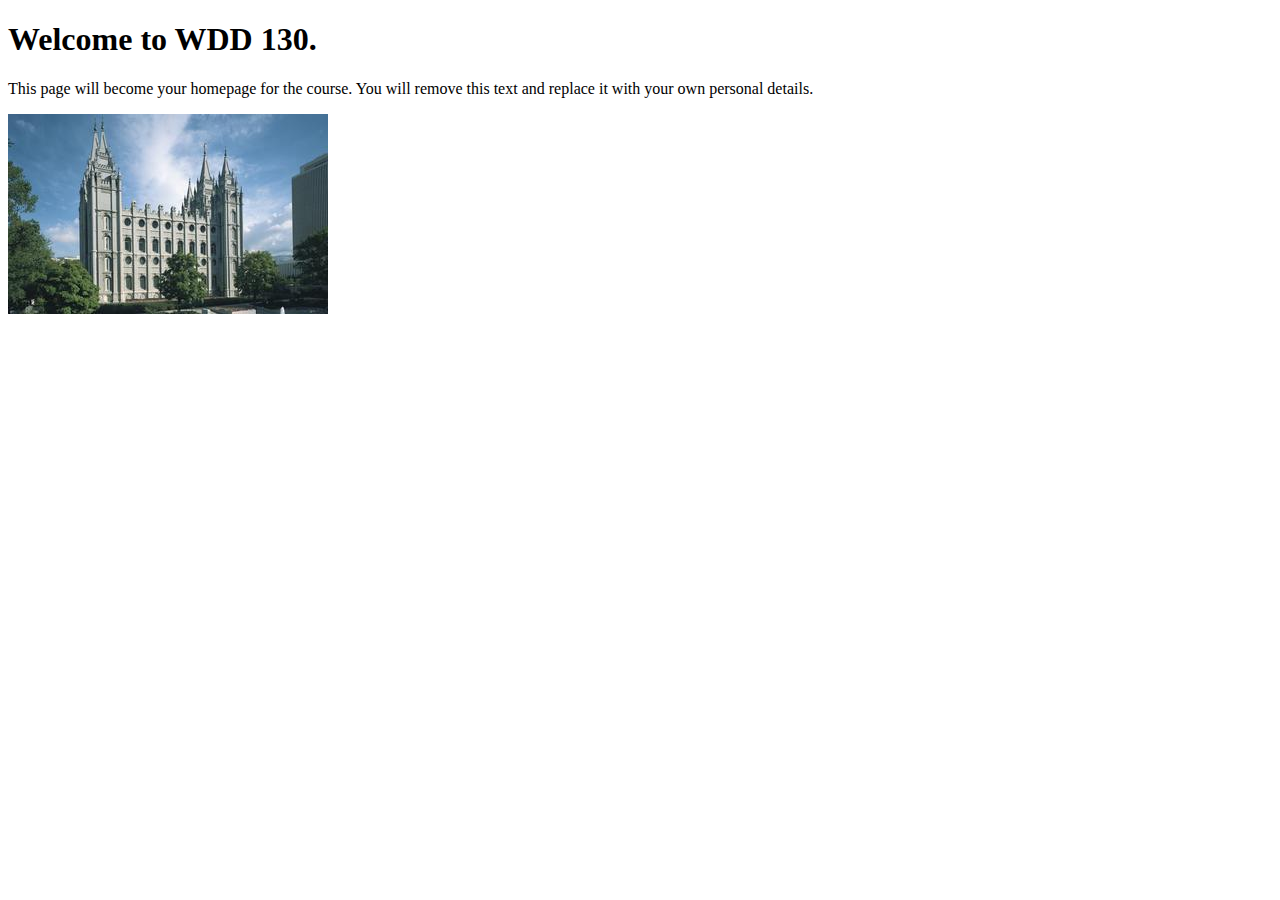
<file: index.html>
<!DOCTYPE html>
<html lang="en">
<head>
    <meta charset="UTF-8">
    <meta name="viewport" content="width=device-width, initial-scale=1.0">
    <title>WDD 130 | Personal Homepage</title>
</head>
<body>
    <h1>Welcome to WDD 130.</h1>
    <p>This page will become your homepage for the course. You will remove this text and replace it with your own personal details.</p>

    <img src="images/salt-lake-temple.jpg" alt="The Salt Lake Temple.">
</body>
</html>
</file>
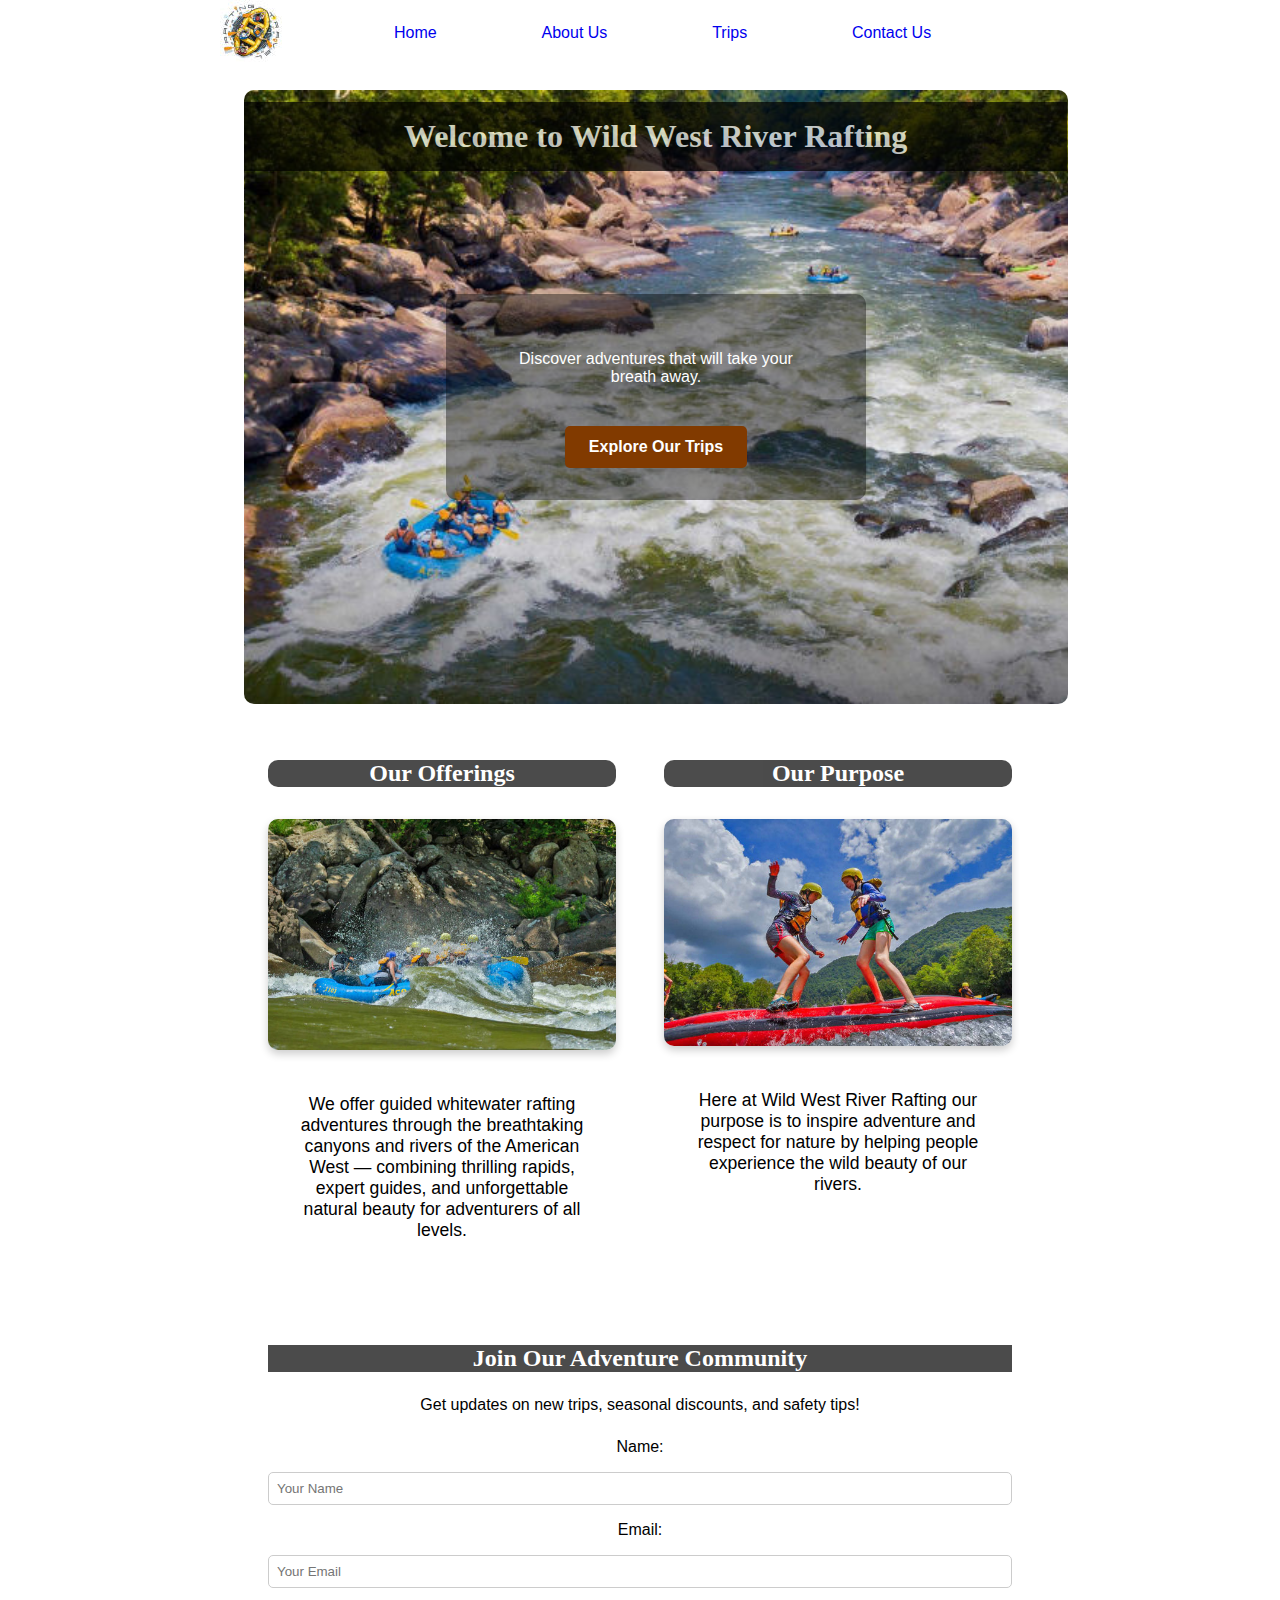
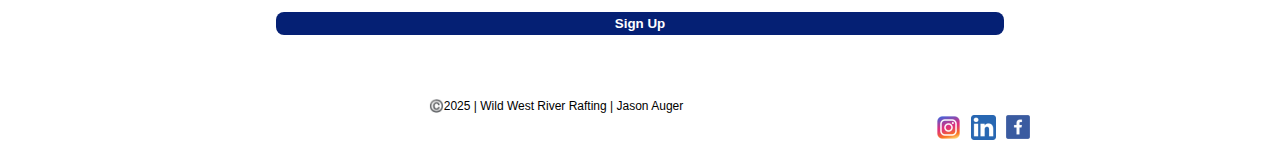
<file: wwr/index.html>
<!DOCTYPE html>
<html lang="en">

<head>
    <meta charset="UTF-8">
    <meta name="viewport" content="width=device-width, initial-scale=1.0">
    <title>Wild West Rafting Company</title>
    <meta name="Description" content="">
    <meta name="author" content="Jason Auger">
    <link rel="stylesheet" href="styles/rafting.css">
</head>

<body>
    <header>
        <img src="images/z-raftingcompas-sm.jpg" alt="Company Logo">
        <nav>
            <ul class="navigation">
                <li><a href="index.html">Home</a></li>
                <li><a href="about.html">About Us</a></li>
                <li><a href="trips.html">Trips</a></li>
                <li><a href="contact.html">Contact Us</a></li>
            </ul>
        </nav>
    </header>
    <main>
        <section class="hero-index">
            <h1>Welcome to Wild West River Rafting</h1>
            <img src="images/white-water-rafting-new-river-gorge-sm3.jpg" alt="Rafting adventure through canyon">
            <div class="hero-index-text">
                <!-- <h1>Experience the Thrill of White Water Rafting!</h1> -->
                <p>Discover adventures that will take your breath away.</p>
                <a href="trips.html" class="cta-btn">Explore Our Trips</a>
            </div>
        </section>

        <section class="two-column">
            <div class="column">
                <h2>Our Offerings</h2>
                <img src="images/pupose-sm.jpg" alt="Wild West River Rafting Purpose">
                <p>We offer guided whitewater rafting adventures through the breathtaking canyons and rivers of the
                    American
                    West —
                    combining thrilling rapids, expert guides, and unforgettable natural beauty for adventurers of all
                    levels.</p>
            </div>
            <div class="column">
                <h2>Our Purpose</h2>
                <img src="images/offerings-sm.jpg" alt="Wild West River Rafting Offerings">
                <p>Here at Wild West River Rafting our purpose is to inspire adventure and respect for nature by
                    helping people
                    experience the wild beauty of our rivers.
                </p>
        </section>

        <!-- Newsletter Signup -->
        <section class="newsletter">
            <h2>Join Our Adventure Community</h2>
            <p>Get updates on new trips, seasonal discounts, and safety tips!</p>
            <form class="signup-form">
                <div class="form-group">
                    <label for="name">Name:</label>
                    <input type="text" id="name" name="name" placeholder="Your Name" required>
                </div>
                <div class="form-group">
                    <label for="email">Email:</label>
                    <input type="email" id="email" name="email" placeholder="Your Email" required>
                </div>
                <button type="submit">Sign Up</button>
            </form>
        </section>
    </main>
    <footer>
        <p>©️2025 | Wild West River Rafting | Jason Auger</p>
        <nav class="socialmedia">
            <a href="https://facebook.com">
                <img src="images/facebook-sm.png" alt="Facebook Icon">
            </a>
            <a href="https://linkedin.com">
                <img src="images/linkedin-sm.png" alt="LinkedIn Icon">
            </a>
            <a href="https://instagram.com">
                <img src="images/instagram-sm.png" alt="Instagram Icon">
            </a>
        </nav>
    </footer>
</body>

</html>
</file>
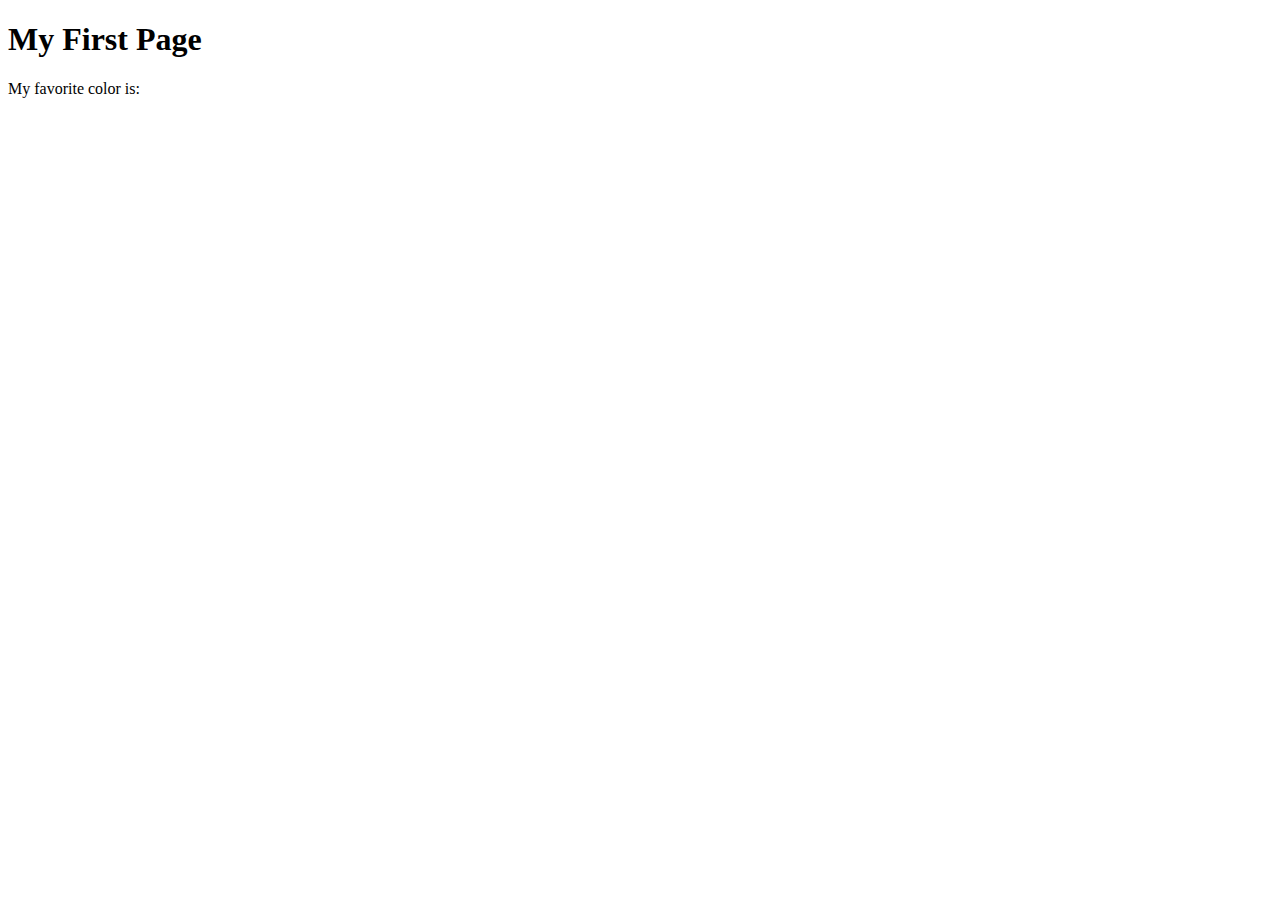
<file: week01/first-page.html>
<!DOCTYPE html>
<html lang="en">
<head>
    <meta charset="UTF-8">
    <meta name="viewport" content="width=device-width, initial-scale=1.0">
    <title>My First Page</title>
</head>
<body>
    <h1>My First Page</h1>
    <p>My favorite color is: </p>
</body>
</html>
</file>
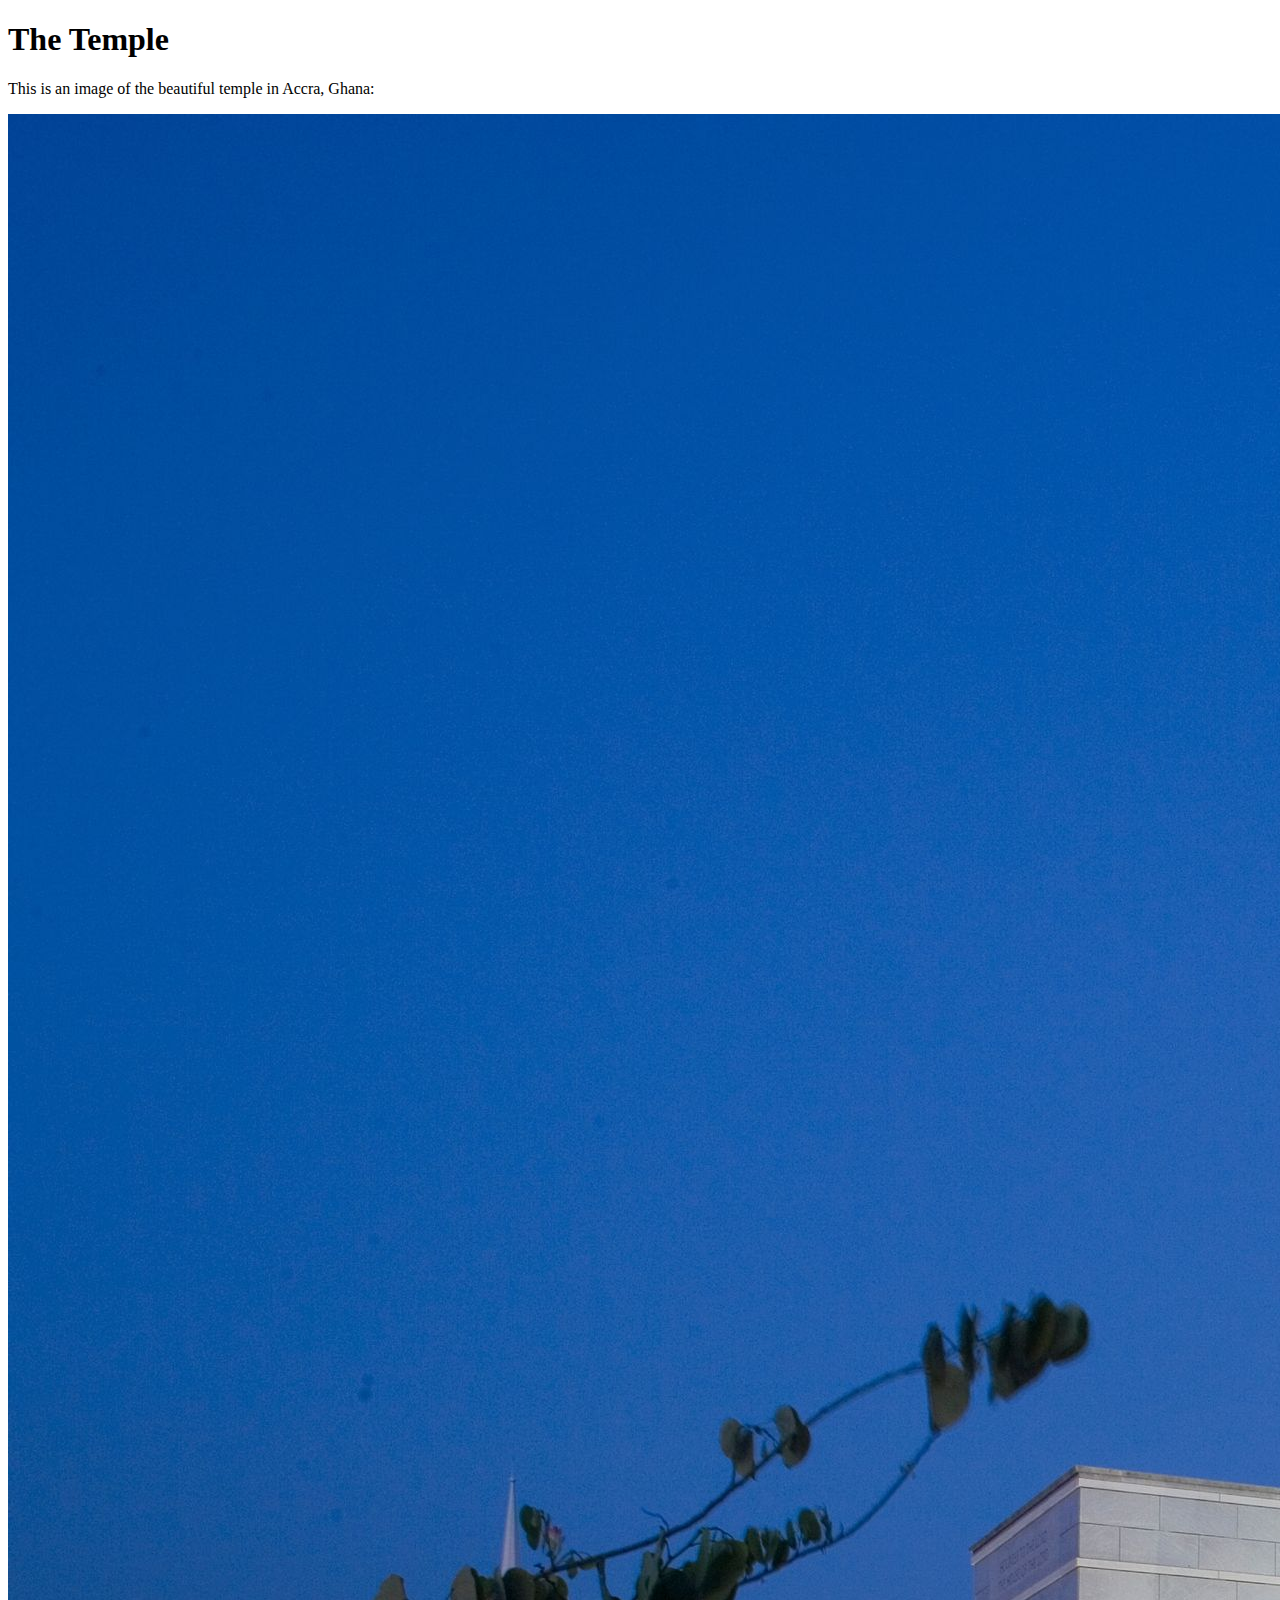
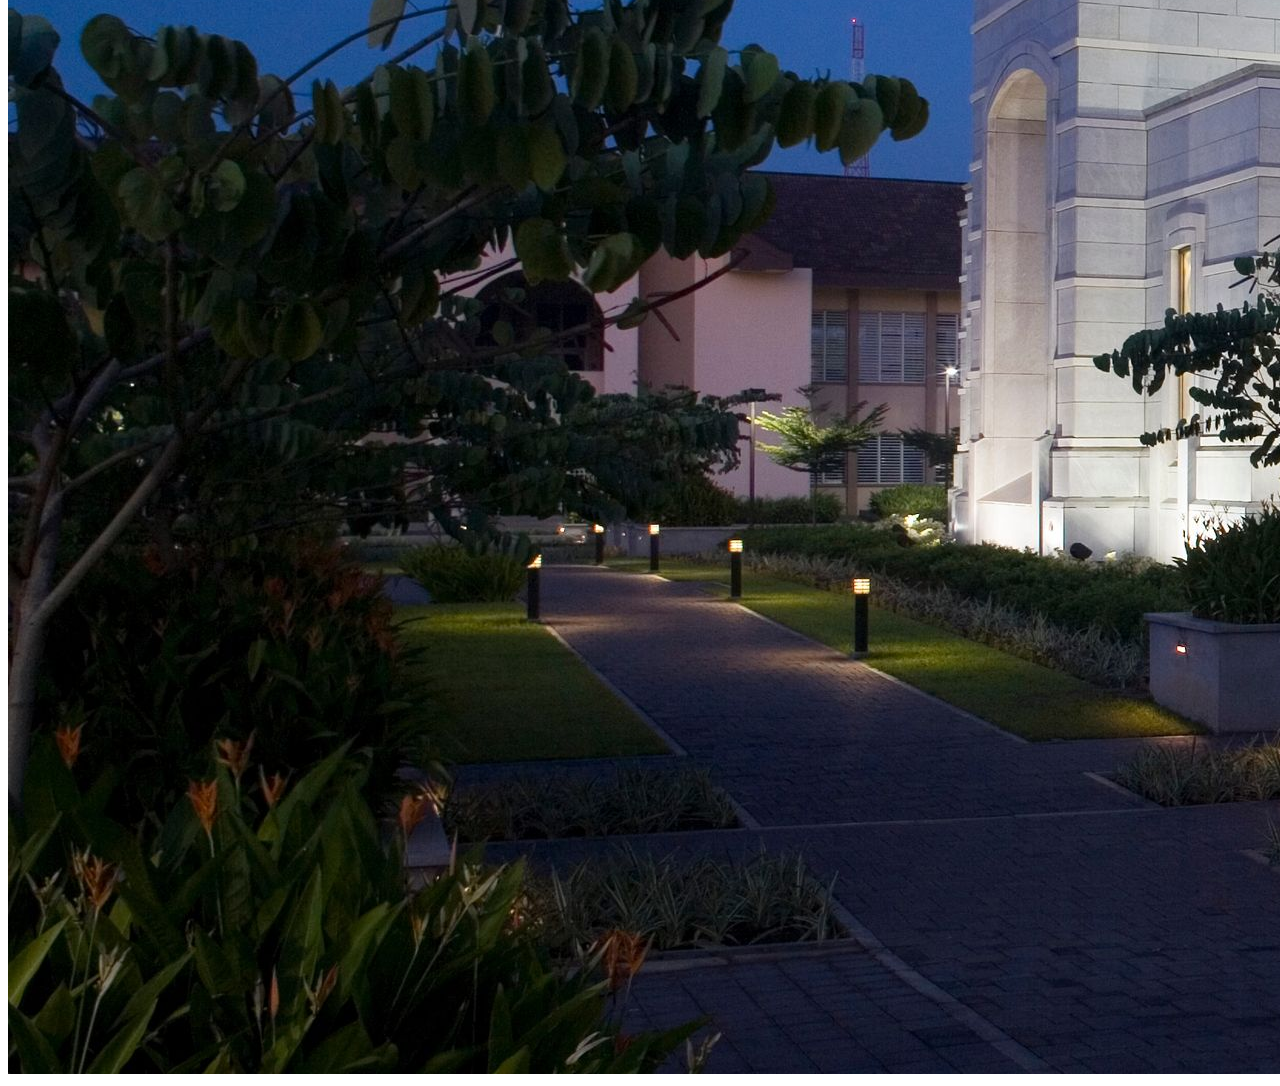
<file: week01/images.html>
<!DOCTYPE html>
<html lang="en">
<head>
    <meta charset="UTF-8">
    <meta name="viewport" content="width=device-width, initial-scale=1.0">
    <title>Temple Image</title>
</head>
<body>
    <h1>The Temple</h1>
    <p>This is an image of the beautiful temple in Accra, Ghana:</p>
    <img src="images/temple-large.jpeg" alt="The Accra Ghana Temple">
    
</body>
</html>
</file>
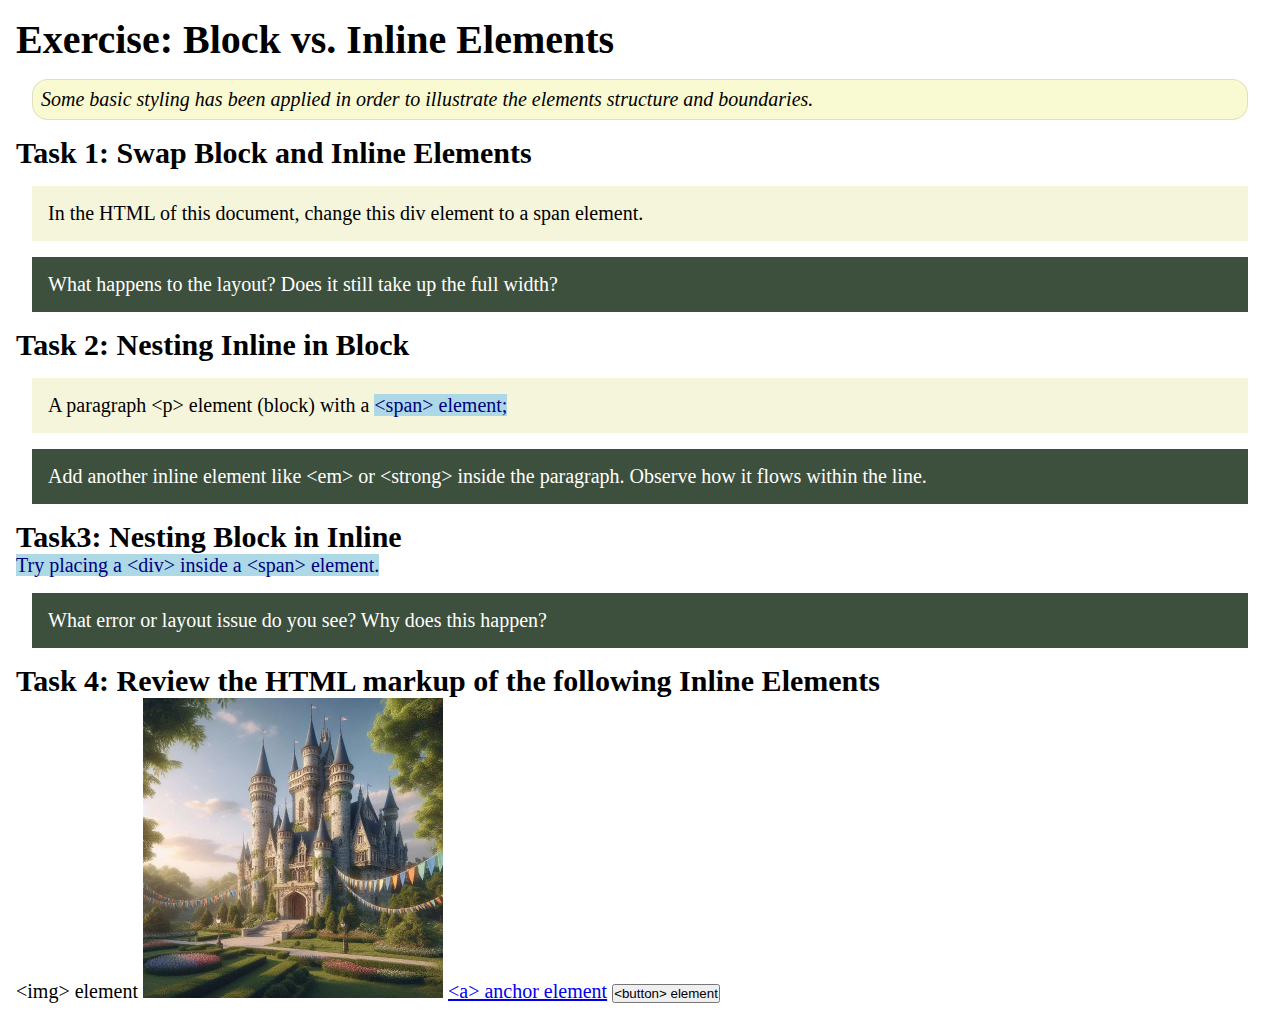
<file: week02/block-vs-inline.html>
<!DOCTYPE html>
<html lang="en">

<head>
    <meta charset="UTF-8">
    <meta name="viewport" content="width=device-width, initial-scale=1.0">
    <title>Exercise: Block vs. Inline Elements</title>
    <link rel="stylesheet" href="styles/block-vs-inline.css">
</head>

<body>
    <main>
        <h1>Exercise: Block vs. Inline Elements</h1>
        <p class="note">Some basic styling has been applied in order to illustrate the elements structure and
            boundaries.</p>

        <h2>Task 1: Swap Block and Inline Elements</h2>
        <div>In the HTML of this document, change this div element to a span element.</div>

        <p class="question">What happens to the layout? Does it still take up the full width?</p>

        <h2>Task 2: Nesting Inline in Block</h2>
        <p>A paragraph &lt;p&gt; element (block) with a <span>&lt;span&gt; element;</span></p>
        <p class="question">Add another inline element like &lt;em&gt; or &lt;strong&gt; inside the paragraph. Observe
            how it flows within the line.</p>

        <h2>Task3: Nesting Block in Inline</h2>
        <span>Try placing a &lt;div&gt; inside a &lt;span&gt; element.</span>
            <p class="question">What error or layout issue do you see? Why does this happen?</p>


            <h2>Task 4: Review the HTML markup of the following Inline Elements</h2>
        &lt;img&gt; element
        <img src="images/castle.webp" alt="placeholder image (images are inline)" width="300" height="300">
        <a href="https://churchofjesuschrist.org">&lt;a&gt; anchor element</a>
        <button type="button">&lt;button&gt; element</button>
    </main>
</body>

</html>
</file>
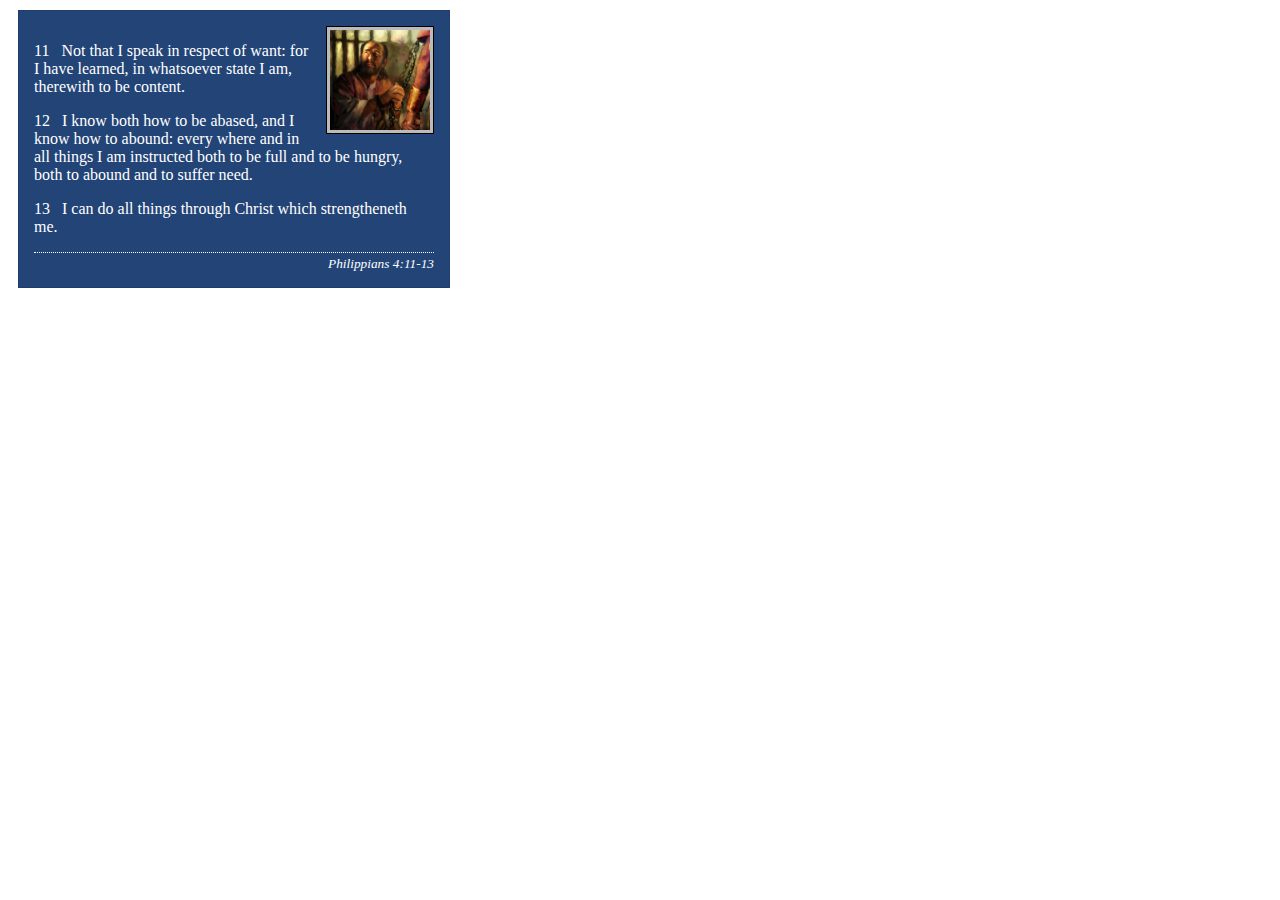
<file: week02/box-model-solution.html>
<!DOCTYPE html>
<html lang="en">
<head>
    <meta charset="UTF-8">
    <meta name="viewport" content="width=device-width, initial-scale=1.0">
    <title>Box Model Activity</title>
    <link rel="stylesheet" href="styles/box-model-solution.css">
</head>
<body>
    <main>
        <div class="callout">
            <img src="images/apostle-paul-imprisoned.webp" alt="Paul the Apostle - Imprisoned in Rome" width="200" height="200">
            <blockquote>
                <p>11 &nbsp; Not that I speak in respect of want: for I have learned, in whatsoever state I am, therewith to be content.</p>
                <p>12 &nbsp; I know both how to be abased, and I know how to abound: every where and in all things I am instructed both to be full and to be hungry, both to abound and to suffer need.</p>
                <p>13 &nbsp; I can do all things through Christ which strengtheneth me.</p>
            </blockquote>
            <cite>Philippians 4:11-13</cite>
        </div>
    </main>
</body>
</html>
</file>
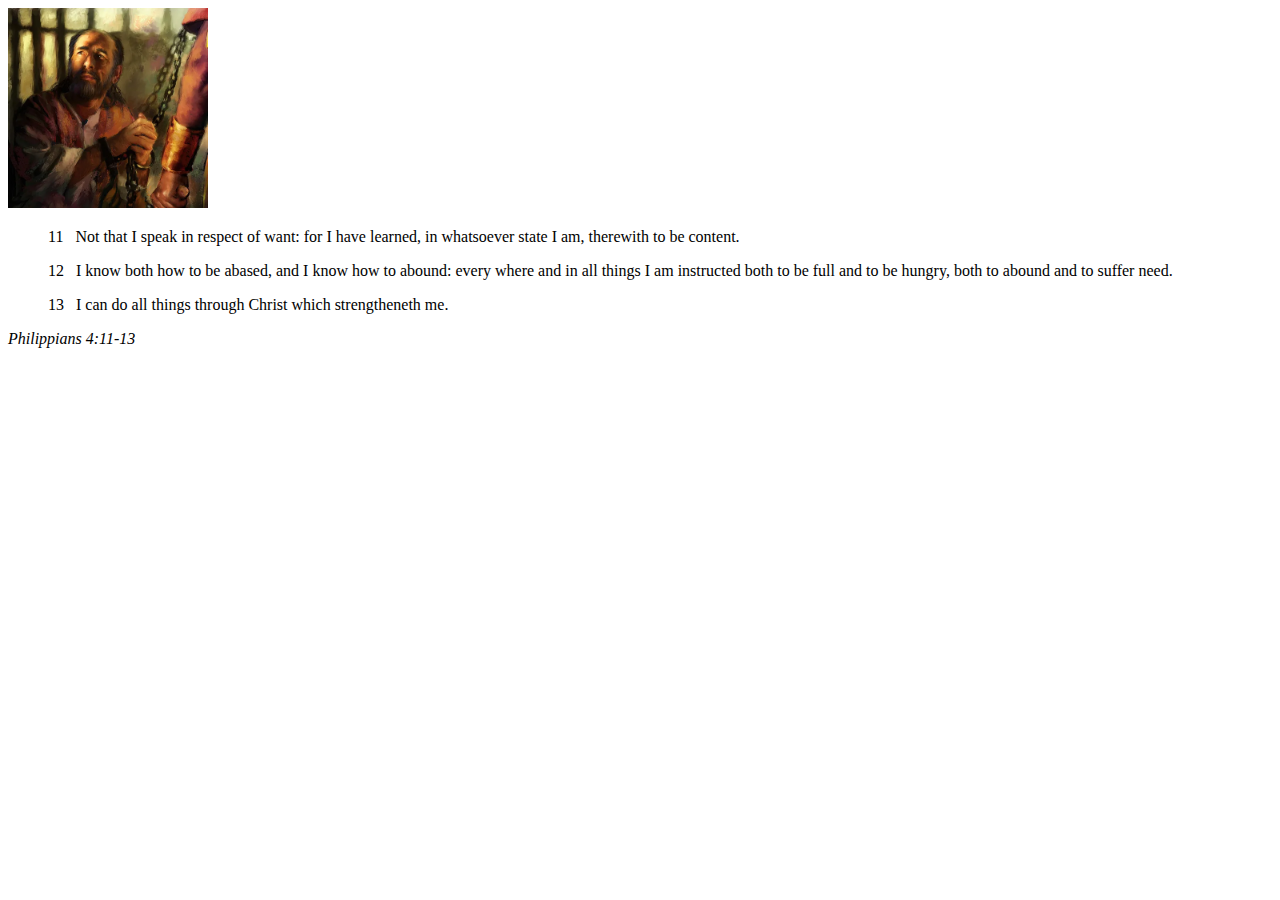
<file: week02/box-model.html>
<!DOCTYPE html>
<html lang="en">
<head>
    <meta charset="UTF-8">
    <meta name="viewport" content="width=device-width, initial-scale=1.0">
    <title>Box Model Activity</title>
</head>
<body>
    <main>
        <div class="callout">
            <img src="images/apostle-paul-imprisoned.webp" alt="Paul the Apostle - Imprisoned in Rome" width="200" height="200">
            <blockquote>
                <p>11 &nbsp; Not that I speak in respect of want: for I have learned, in whatsoever state I am, therewith to be content.</p>
                <p>12 &nbsp; I know both how to be abased, and I know how to abound: every where and in all things I am instructed both to be full and to be hungry, both to abound and to suffer need.</p>
                <p>13 &nbsp; I can do all things through Christ which strengtheneth me.</p>
            </blockquote>
            <cite>Philippians 4:11-13</cite>
        </div>
    </main>
</body>
</html>
</file>
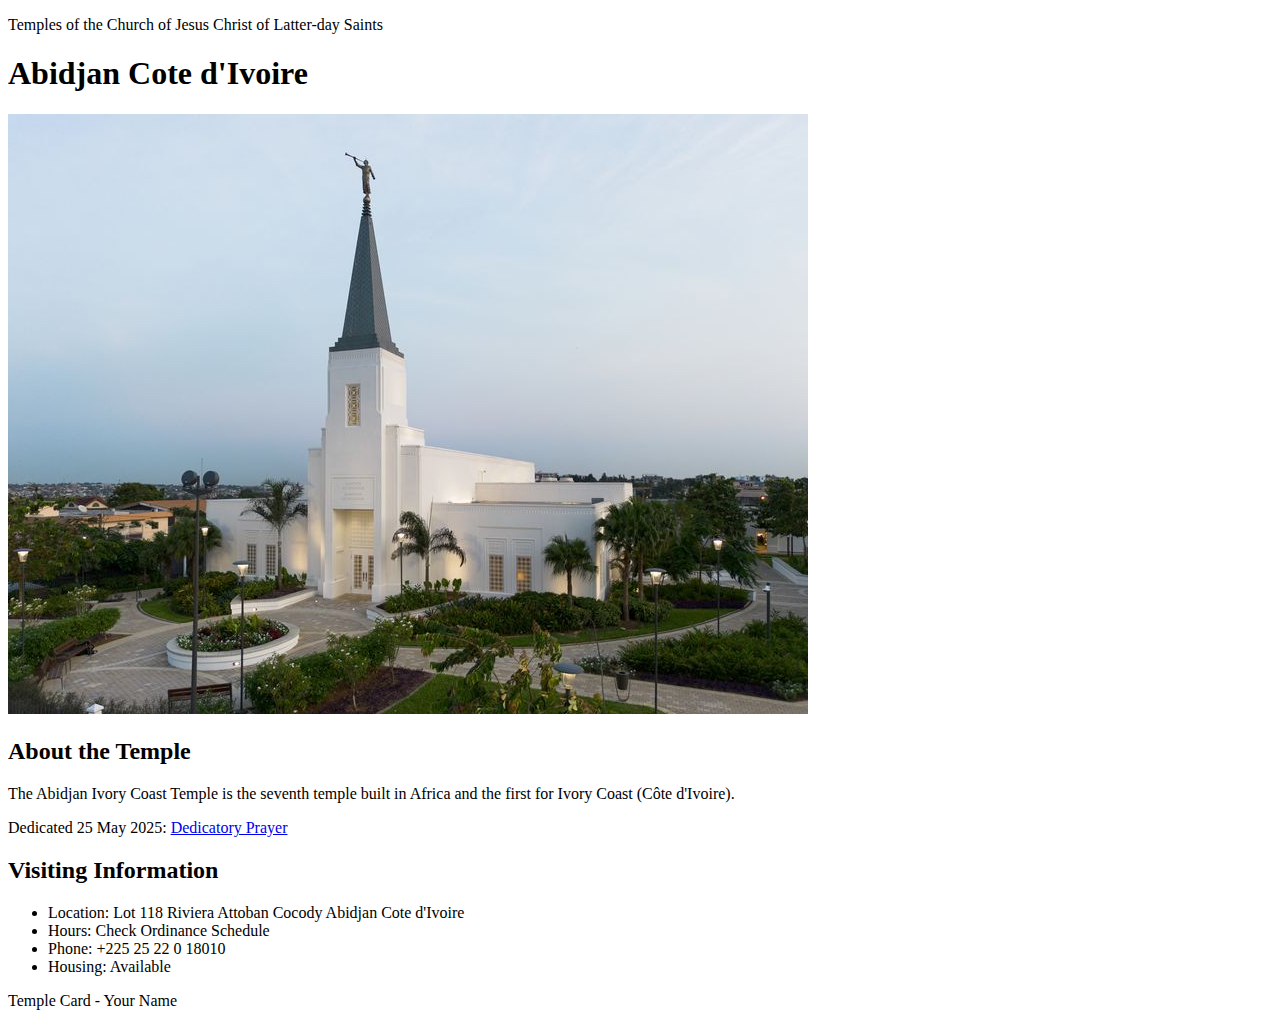
<file: week02/temple.html>
<!DOCTYPE html>
<html lang="en">

<head>
    <meta charset="UTF-8">
    <meta name="viewport" content="width=device-width, initial-scale=1.0">
    <title>Temple Card - Abidjan Cote d'Ivoire</title>
</head>

<body>
    <header>
        <p>Temples of the Church of Jesus Christ of Latter-day Saints</p>
    </header>
    <main>
        <h1>Abidjan Cote d'Ivoire</h1>
        <picture>
            <img src="images/abidjan-ivory-coast.jpeg" alt="Abidjan Cote d'Ivoire Temple">
        </picture>
        <section>
            <h2>About the Temple</h2>
            <p>The Abidjan Ivory Coast Temple is the seventh temple built in Africa and the first for Ivory Coast (Côte
                d'Ivoire).</p>
            <p>Dedicated 25 May 2025: <a
                    href="https://www.churchofjesuschrist.org/temples/dedicatory-prayer/abidjan-ivory-coast-temple/2025-05-25?lang=eng"
                    target="_blank" rel="noopener noreferrer">Dedicatory Prayer</a></p>
        </section>
        <section>
            <h2>Visiting Information</h2>
            <ul>
                <li>Location: Lot 118 Riviera Attoban Cocody Abidjan Cote d'Ivoire</li>
                <li>Hours: Check Ordinance Schedule</li>
                <li>Phone: +225 25 22 0 18010</li>
                <li>Housing: Available</li>
            </ul>
        </section>
    </main>
    <footer>
        <p>Temple Card - Your Name</p>
    </footer>
</body>

</html>
</file>
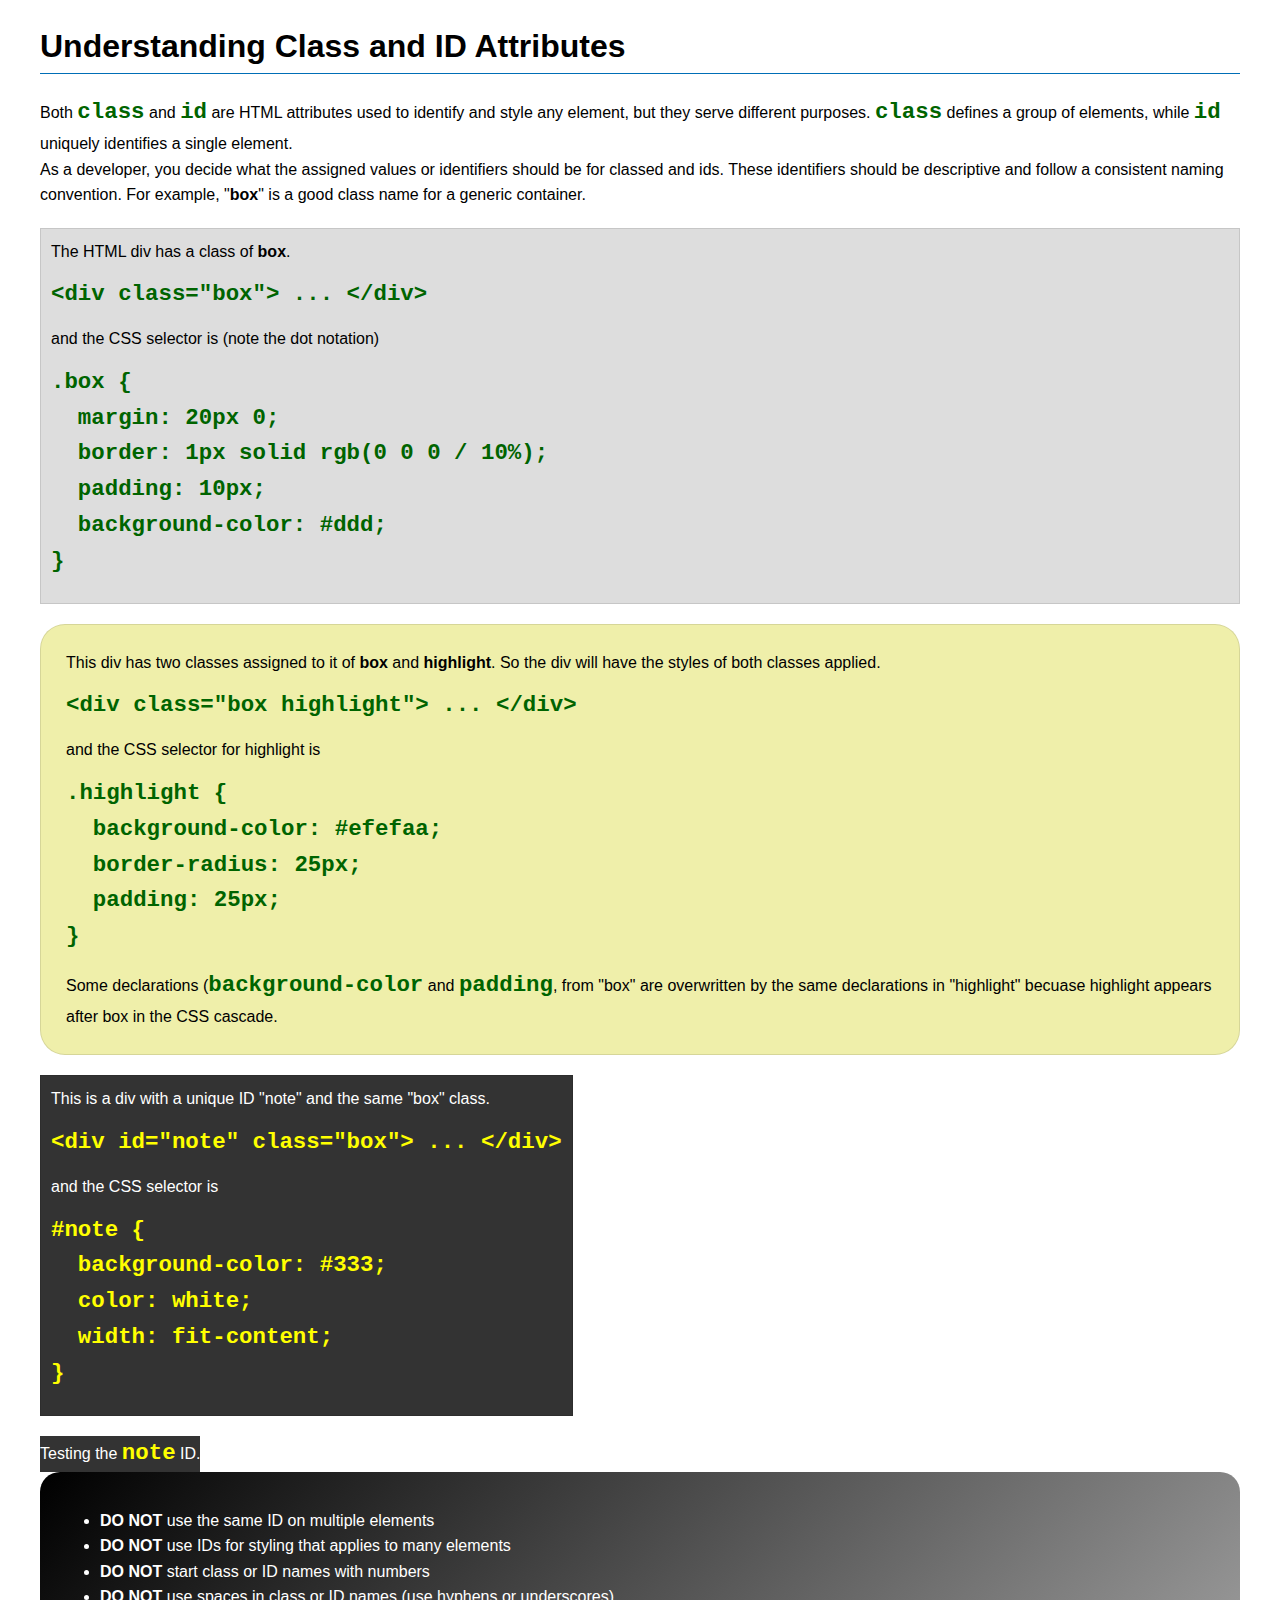
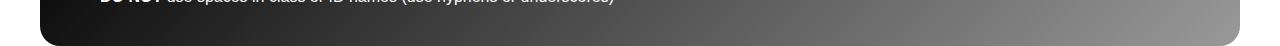
<file: week03/class-and-id.html>
<!DOCTYPE html>
<html lang="en">

<head>
    <meta charset="UTF-8">
    <meta name="viewport" content="width=device-width, initial-scale=1.0">
    <title>Class vs ID Attributes</title>
    <link rel="stylesheet" href="styles/class-and-id.css">
</head>

<body>
    <h1>Understanding Class and ID Attributes</h1>
    <p>Both <code>class</code> and <code>id</code> are HTML attributes used to identify and style any element, but they
        serve different purposes. <code>class</code> defines a group of elements, while <code>id</code> uniquely
        identifies a single element.</p>
    <p>As a developer, you decide what the assigned values or identifiers should be for classed and ids. These
        identifiers should be
        descriptive and follow a consistent naming convention. For example, "<strong>box</strong>" is a good class name
        for a generic container.</p>
    <div class="box">
        <p>The HTML div has a class of <strong>box</strong>.</p>
        <pre><code class="html">&lt;div class="box"&gt; ... &lt;/div&gt;</code></pre>
        and the CSS selector is (note the dot notation)
        <pre><code class="css">.box {
  margin: 20px 0;
  border: 1px solid rgb(0 0 0 / 10%);
  padding: 10px;
  background-color: #ddd; 
}</code></pre>
    </div>

    <div class="box highlight">
        <p>This div has two classes assigned to it of <strong>box</strong> and <strong>highlight</strong>. So the div
            will have the styles of both classes applied.</p>
        <pre><code class="html">&lt;div class="box highlight"&gt; ... &lt;/div&gt;</code></pre>
        and the CSS selector for highlight is
        <pre><code class="css">.highlight {
  background-color: #efefaa;
  border-radius: 25px;
  padding: 25px;
}</code></pre>
<p>Some declarations (<code>background-color</code> and <code>padding</code>, from "box" are overwritten by the same declarations in "highlight" becuase highlight appears after box in the CSS cascade.</p>
    </div>

    <div id="note" class="box">
        <p>This is a div with a unique ID "note" and the same "box" class.</p>
        <pre><code class="html">&lt;div id="note" class="box"&gt; ... &lt;/div&gt;</code></pre>
        and the CSS selector is
        <pre><code class="css">#note {
  background-color: #333;
  color: white;
  width: fit-content;
}</code></pre>
    </div>

    <div id="note">
        <p>Testing the <code>note</code> ID.</p>
    </div>

    <section id="best-practice">
        <ul>
            <li><strong>DO NOT</strong> use the same ID on multiple elements</li>
            <li><strong>DO NOT</strong> use IDs for styling that applies to many elements</li>
            <li><strong>DO NOT</strong> start class or ID names with numbers</li>
            <li><strong>DO NOT</strong> use spaces in class or ID names (use hyphens or underscores)</li>
        </ul>
    </section>




</body>

</html>
</file>
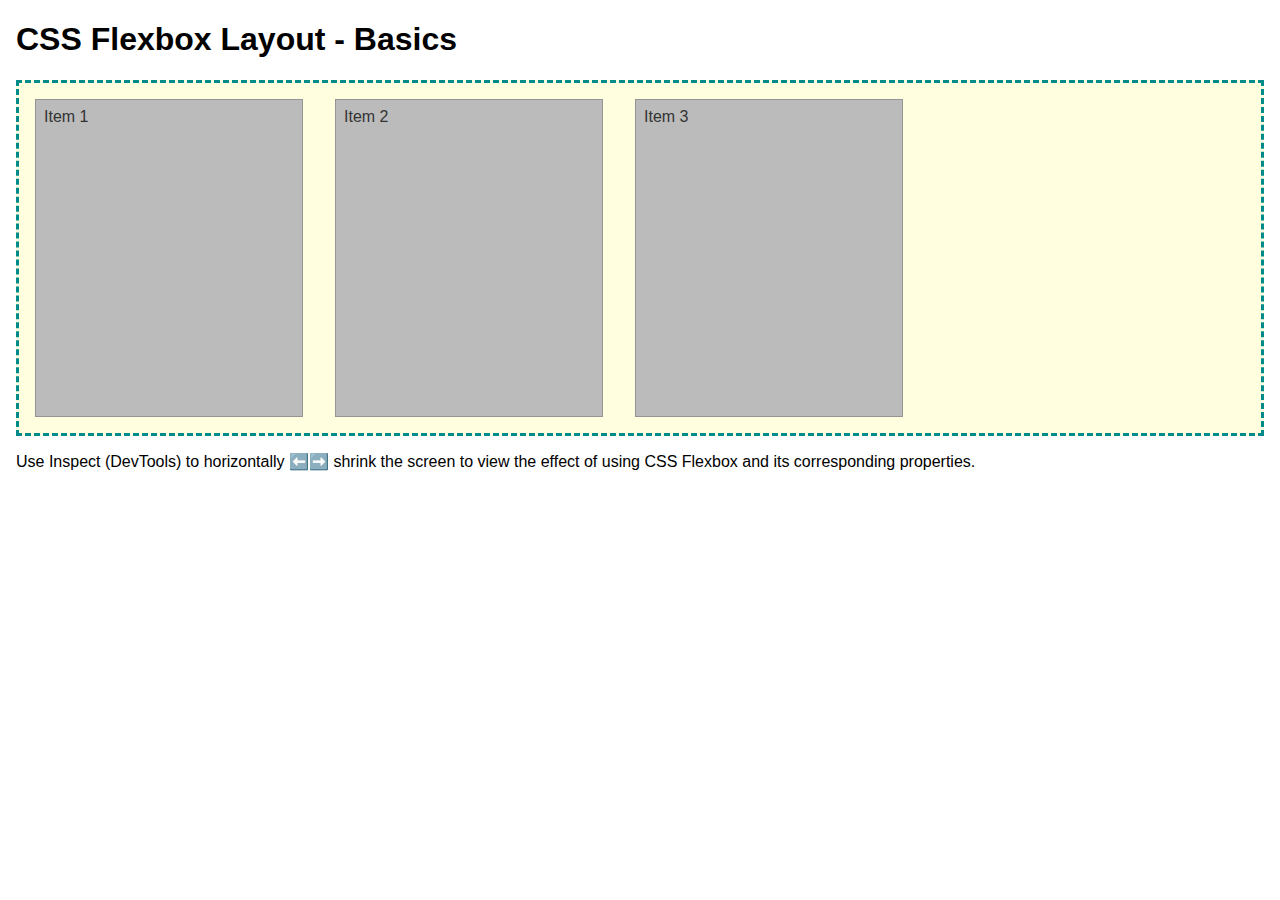
<file: week04/flexbox-layout.html>
<!DOCTYPE html>
<html lang="en">
<head>
    <meta charset="UTF-8">
    <meta name="viewport" content="width=device-width, initial-scale=1.0">
    <title>CSS Flexbox Layout - Basics</title>
    <link rel="stylesheet" href="styles/flexbox.css">
</head>
<body>
    <main>
        <h1>CSS Flexbox Layout - Basics</h1>
        <div class="flex-container">
            <div class="flex-item item1">Item 1</div>
            <div class="flex-item item2">Item 2</div>
            <div class="flex-item item3">Item 3</div>
        </div>
        <p>Use Inspect (DevTools) to horizontally ⬅️➡️ shrink the screen to view the effect of using CSS Flexbox and its corresponding properties.</p>
    </main>
</body>
</html>
</file>
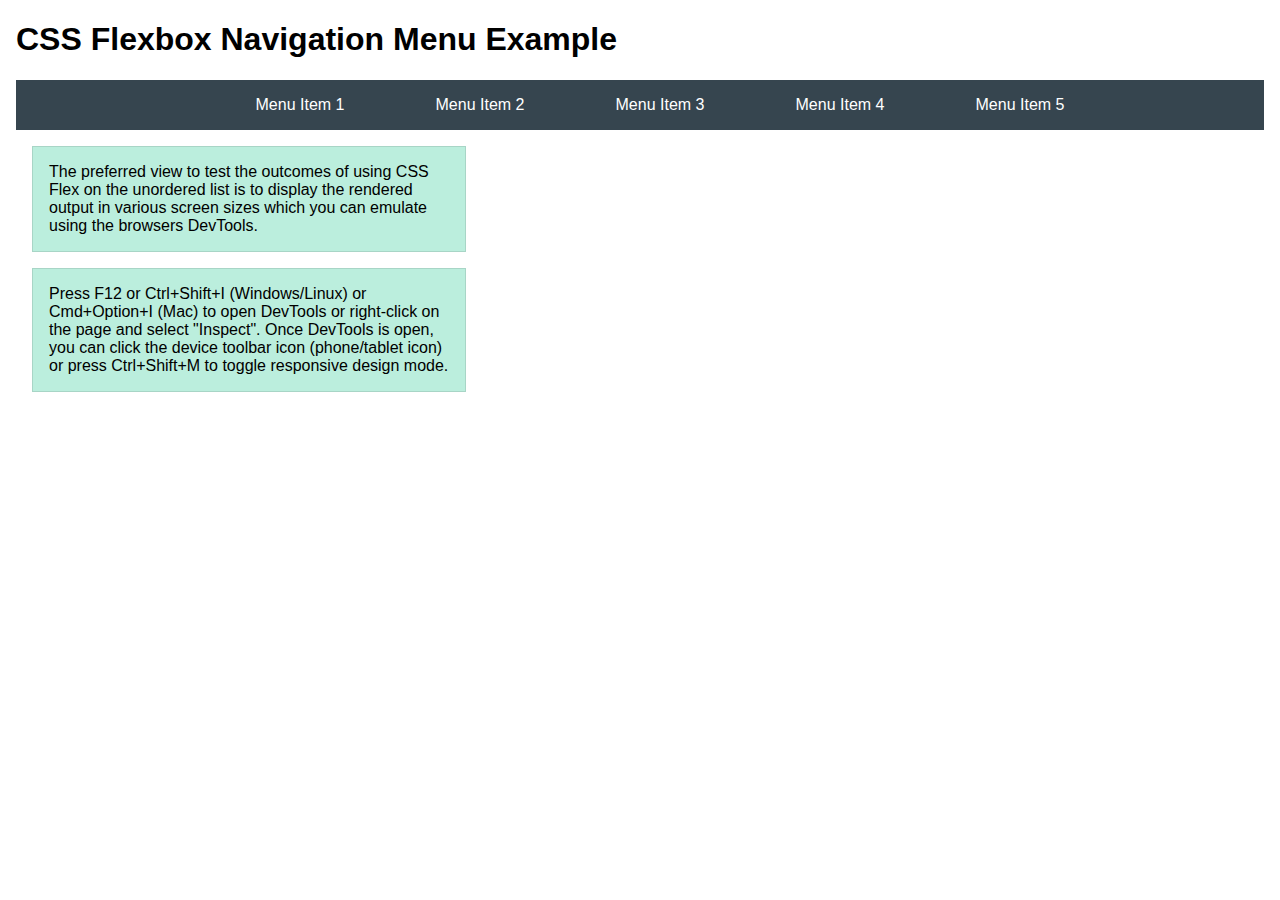
<file: week04/flexbox-menu.html>
<!DOCTYPE html>
<html lang="en">
<head>
    <meta charset="UTF-8">
    <meta name="viewport" content="width=device-width, initial-scale=1.0">
    <title>CSS Flexbox - Navigation Menu</title>
    <link rel="stylesheet" href="styles/flexbox-menu.css">
</head>
<body>
    <main>
        <h1>CSS Flexbox Navigation Menu Example</h1>
        <nav>
            <ul>
                <li><a href="#">Menu Item 1</a></li>
                <li><a href="#">Menu Item 2</a></li>
                <li><a href="#">Menu Item 3</a></li>
                <li><a href="#">Menu Item 4</a></li>
                <li><a href="#">Menu Item 5</a></li>
            </ul>
        </nav>
        <p>The preferred view to test the outcomes of using CSS Flex on the unordered list is to display the rendered output in various screen sizes which you can emulate using the browsers DevTools.</p>

        <p>Press F12 or Ctrl+Shift+I (Windows/Linux) or Cmd+Option+I (Mac) to open DevTools or right-click on the page and select "Inspect". Once DevTools is open, you can click the device toolbar icon (phone/tablet icon) or press Ctrl+Shift+M to toggle responsive design mode.</p>

                      
        
    </main>
</body>
</html>
</file>
<file: wwr/styles/rafting.css>
:root {
    --primary-color: #055a05;
    --secondary-color: #f4a261;
    --accent1-color: #000000;
    --accent2-color: #e9c46a;
    --heading-font: "Times New Roman", "Georgia", serif;
    --body-font: Arial, Helvetica, sans-serif;
}

* {
    margin: 0;
    padding: 0;
    box-sizing: border-box;
}

body {
    font-family: var(--body-font);
    color: var(--accent1-color); 
}

header, main, footer {
    width: 840px;
    margin: 0 auto;
} 
header {
    display: grid;
    grid-template-columns: 150px 1fr;
}

h1, h2 {
    font-family: var(--heading-font);
    color: var(--primary-color);
}

nav, p, section, article {
    margin: 16px;
    padding: 8px;
    
}
.navigation {
    margin: 0;
    text-decoration: none;
    list-style: none;
    display: flex;
    justify-content: space-evenly;
    align-items: center;   
}
.navigation li {
    flex: 1 1 auto;
}
li a {
    display: block;
    text-decoration: none;
}   
.socialmedia a {
    margin:  0;
    text-decoration: none;
}

.hero {
    position: relative;
}

.hero img {
    display: block;
    width: 100%;
    height: auto;
}

h1 {
    position: absolute; 
    top: 20px;
    width: 98%;
    padding: 16px;
    text-align: center;
    opacity: 0.7;
    background-color: var(--accent1-color);
    color: #fff;
}

h2 {
    text-align: center;
    opacity: 0.7;
    background-color: var(--accent1-color);
    color: #fff;
}

.hero article img {
    float: right;
    width: 125px;
}

.hero-article {
  position: absolute;
  bottom: 10px;
  left: 20px; 
  background: rgba(0, 0, 0, 0.6);  
  color: white;
  padding: 15px;
  border-radius: 10px;
  max-width: 100%   
}
.history {
    display: grid;
    grid-template-columns: 1fr auto 1fr;
    gap: 1rem;
    align-items: center;
    margin: 1rem;

}

.adventure-gallery {
  margin: 1rem;  
  display: flex;
  justify-content: center;
  gap: 1rem;
  
}
footer {
    display:grid;
    grid-template-columns: 4fr 1fr;
}

/* ========== HERO SECTION ========== */
.hero-index {
  position: relative;
  width: 100%;
  height: 70vh;
  overflow: hidden;
}

.hero-index img {
  width: 100%;
  height: 100%;
  object-fit: cover;
  border-radius: 10px;
}

.hero-index-text {
  position: absolute;
  top: 50%;
  left: 50%;
  transform: translate(-50%, -50%);
  color: var(--light-text);
  text-align: center;
  background-color: rgba(0, 0, 0, 0.4);
  padding: 2rem;
  border-radius: 10px;
}

.cta-btn {
  display: inline-block;
  margin-top: 1rem;
  padding: 0.75rem 1.5rem;
  background-color: var(--secondary-color);
  color: var(--light-text);
  font-weight: bold;
  border-radius: 5px;
  transition: background-color 0.3s ease, transform 0.2s ease;
}

.cta-btn:hover {
  background-color: #e76f51;
  transform: translateY(-2px);
}

/* =========== more purpose grid ===========*/
.two-column {
    display: grid;
    grid-template-columns: 1fr 1fr; 
    gap: 3rem; 
    align-items: start;
    padding: 2rem;
}

.two-column .column {
    text-align: center;
}

.two-column h2 {
    font-family: var(--heading-font);
    color: #fff;
    margin-bottom: 2rem;
    border-radius: 10px;
}

.two-column img {
    width: 100%;
    height: auto;
    border-radius: 10px;
    margin-bottom: 1rem;
    box-shadow: 0 4px 8px rgba(0,0,0,0.2);
}

.two-column p {
    font-family: var(--body-font);
    color: var(--accent1-color);
    font-size: 1.1rem;
}
/* ========== NEWSLETTER FORM ========== */
.newsletter {
  text-align: center;
  padding: 2rem;
  background-color: var(--light-bg);
}

.signup-form {
  display: flex;
  justify-content: center;
  gap: 1rem;
  flex-wrap: wrap;
  margin-top: 1rem;
}

.form-group {
  display: flex;
  flex-direction: column;
}

input {
  padding: 0.5rem;
  border: 1px solid #ccc;
  border-radius: 5px;
}

button,
.book-btn {
  padding: 0.6rem 1.2rem;
  background-color: var(--accent-color);
  color: var(--light-text);
  border: none;
  border-radius: 5px;
  cursor: pointer;
  font-weight: bold;
  transition: background-color 0.3s ease;
}

button:hover,
.book-btn:hover {
  background-color: var(--accent-hover);
}

.company-info {    
    text-align: center;    
}
.company-info h1 {
    position: relative;
    top: 0px;
    margin: 0 auto;
    text-align: center;
    background-color: #fff;
    color: #000;
    
}
iframe {
  width: 350px;
  height: 350px;
  border: 0;
   
}
.company-info p {
    margin: 0;
    padding: .1rem;
}

.company-info h1 {
  color: rgb(255, 255, 255);
  background-color: var(--accent1-color);
  border-radius: 5px;
}
form {
    display: flex;
    flex-direction: column;
}
.map-form {
    display: flex;
    flex-direction: row;    
}

.map-form div {
    margin: .5rem;
    padding: .5rem;
}

button {
    margin: .5rem;
    background-color: rgb(5, 32, 116);
    color: #fff;
    border: none;
    border-radius: .5rem; 
    padding: .25rem;   
}
.radio-box {
  display: flex;
  align-items: flex-start;
  text-align: center;
  gap: .1rem;
  margin: .1rem 0;
}

.name-email {
  display: grid;
  grid-template-columns: auto 1fr; 
  gap: 0.5rem 1.5rem; 
  align-items: center;
  width: 350px; 
}

.form-group {
  display: contents; 
}

.name-email label {
  font-weight: bold;
  text-align: left;
  white-space: nowrap;
}

.name-email input {
  width: 100%;
  padding: 6px 8px;
  border: 1px solid #aaa;
  border-radius: 4px;
}


.radio-options {
    margin: 0;
    display: flex;
    flex-direction: column;
    align-items: flex-start;
}
.radio-box label {
    padding: .25rem;
}
.serve {
  grid-column: span 2;
  margin-top: 2rem;
  padding: 1rem;
  border: 1px solid #aaa;
  background-color: #f7f7f7;
}
.serve h3 {
  margin-bottom: 1rem;
  font-weight: bold;
  text-align: center;
}

.employee-gallery {
  display: flex;
  justify-content: center;
  gap: 5rem;
  
}

.employee-gallery figure {
  text-align: center;
}

.employee-gallery img {
  width: 120px;
  height: 120px;
  object-fit: cover;
  border-radius: 6px;
  border: 1px solid #ccc;
}

.employee-gallery figcaption {
  margin-top: 0.5rem;
  font-size: 0.9rem;
}

footer p {
  font-size: 0.75rem;  
  margin: 0;           
  text-align: center;  
}

footer .socialmedia img {
  width: 25px;   
  height: auto;  
  margin: 0 5px; 
  float: right;
}

.trips {
  margin: 2rem auto;
  max-width: 900px;
  font-family: Arial, sans-serif;
  text-align: center;
}

.trips h2 {
  margin-bottom: 1rem;
  color: #fff;
}

table {
  width: 100%;
  border-collapse: collapse;
}

th, td {
  border: 1px solid #ccc;
  padding: 0.75rem;
}

th {
  background-color: #813a00;
  color: #fff;
}

tr:nth-child(even) {
  background-color: #f9f9f9;
}

.book-btn {
  background-color: #055a05;
  color: #fff;
  padding: 0.5rem 1rem;
  border-radius: 6px;
  text-decoration: none;
}

.book-btn:hover {
  background-color: #067f07;
}

.trip-intro {
  margin: 2rem auto;
  max-width: 1000px;
  text-align: center;
  font-family: Arial, sans-serif;
  color: #264653;
}

.trip-intro h2 {
  color: #fff;
  margin-bottom: 1rem;
}

.trip-intro p {
  margin-bottom: 2rem;
  font-size: 1.1rem;
}

.trip-gallery {
  display: grid;
  grid-template-columns: repeat(auto-fit, minmax(280px, 1fr));
  gap: 1.5rem;
}

.trip-gallery figure {
  background-color: #f9f9f9;
  border-radius: 12px;
  overflow: hidden;
  box-shadow: 0 2px 8px rgba(0, 0, 0, 0.1);
}

.trip-gallery img {
  width: 100%;
  height: 200px;
  object-fit: cover;
}

.trip-gallery figcaption {
  padding: 0.75rem;
  background-color: #fff;
  font-size: 0.95rem;
  color: #333;
}

/* Hero Section */
.hero-index {
  position: relative;
  width: 100%;
  height: 70vh;
  overflow: hidden;
}

.hero-index img {
  width: 100%;
  height: 100%;
  object-fit: cover;
}

.hero-index-text {
  position: absolute;
  top: 50%;
  left: 50%;
  transform: translate(-50%, -50%);
  color: #fff;
  text-align: center;
  background-color: rgba(0, 0, 0, 0.4);
  padding: 2rem;
  border-radius: 10px;
}

.cta-btn {
  display: inline-block;
  margin-top: 1rem;
  padding: 0.75rem 1.5rem;
  background-color: #813a00;
  color: #fff;
  font-weight: bold;
  text-decoration: none;
  border-radius: 5px;
  transition: background 0.3s;
}
.cta-btn:hover {
  background-color: #701802;
}
</file>
<file: week02/styles/block-vs-inline.css>
* {
    margin: 0;
    padding: 0;
}

body {
    font-size: 20px;
    margin: 1rem;
}

p,
div {
    background-color: beige;
    margin: 1rem;
    padding: 1rem;
}

span {
    color: navy;
    background-color: lightblue;
}

code {
    margin: 0;
    padding: 0;
    color: green;
    font-size: 1.2rem;
}

.note {
    font-style: italic;
    background-color: lightgoldenrodyellow;
    border-radius: 1rem;
    border: 1px solid rgb(0 0 0 / 10%);
    margin: 1rem;
    padding: .5rem;
}

.question {
    background-color: #3d503d;
    color: #fff;
}
</file>
<file: week02/styles/box-model-solution.css>
.callout {
    max-width: 400px;
    margin: 10px;
    border: 1px solid rgba(0, 0, 0, .1);
    padding: 15px;
    background-color: #247;
    color: #fff;
}

.callout img {
    float: right;
    margin: 0 0 10px 15px;
    border: 1px solid #000;
    padding: 3px;
    background-color: #bbb;
    width: 100px;
    height: auto;

}

blockquote {
    margin: 0;
}

cite {
    display: block;
    border-top: 1px dotted #fff;
    padding-top: 3px;
    text-align: right;
    font-size: smaller;
}
</file>
<file: week03/styles/class-and-id.css>
body {
    font-family: Arial, sans-serif;
    line-height: 1.6;
    margin: 0;
    padding: 0 40px;
}

h1 {
    border-bottom: 1px solid rgb(0 110 182);
    padding-bottom: 0;
}



p {
    margin: 0;
}

code {
    color: darkgreen;
    font-weight: 700;
    font-size: 1.4rem;
}

/* Class examples - can be reused */

.box {
    margin: 20px 0;
    border: 1px solid rgb(0 0 0 / 10%);
    padding: 10px;
    background-color: #ddd; /* this is shorthand for #dddddd */
}

.highlight {
    background-color: #efefaa;
    border-radius: 25px;
    padding: 25px;
}

/* ID examples - should be unique */

#note {
    background-color: #333;
    color: white;
    width: fit-content;
}

#note code {
    color: yellow;
}

#best-practice {
    background: linear-gradient(135deg, #000 0%, #999 100%);
    color: white;
    border-radius: 20px;
    padding: 20px
}
</file>
<file: week04/styles/flexbox.css>
body {
    font-family: Helvetica, Arial, sans-serif;
    margin: 1rem;
}

.flex-container {
    border: 3px dashed darkcyan;
    background-color: lightyellow;
    display: flex;
    flex-wrap: wrap;
}

.flex-item {
    width: 250px;
    margin: 1rem;
    border: 1px solid rgb(0 0 0 / 20%);
    padding: 0.5rem;
    background-color: #bbb;
    color: #333;
}

.item1 {
    min-height: 100px;
}

.item2 {
    min-height: 200px;
}

.item3 {
    min-height: 300px;
}
</file>
<file: week04/styles/flexbox-menu.css>
body {
    font-family: Helvetica, Arial, sans-serif;
    margin: 1rem;
}

nav {
    background-color: #36454f;
}

nav ul {
    list-style-type: none;
    display: flex;
    flex-wrap: wrap;
    max-width: 900px;
    margin: 0 auto;
    justify-content: space-around;
    align-items: center;
}

nav a {
    display: block;
    color: #fff;
    text-align: center;
    padding: 1rem;
    text-decoration: none;
}

p {
    margin: 1rem;
    border: 1px solid rgb(0 0 0 / 10%);
    padding: 1rem;
    background-color: #bed;
    max-width: 400px;
}

#devtools-btn {
    background-color: #36454f;
    color: white;
    border: none;
    padding: 12px 24px;
    margin: 1rem;
    font-size: 16px;
    font-family: Helvetica, Arial, sans-serif;
    border-radius: 4px;
    cursor: pointer;
    transition: background-color 0.3s ease;
}

#devtools-btn:hover {
    background-color: #4a5a6a;
}

#devtools-btn:active {
    background-color: #2a3a4a;
}
</file>
